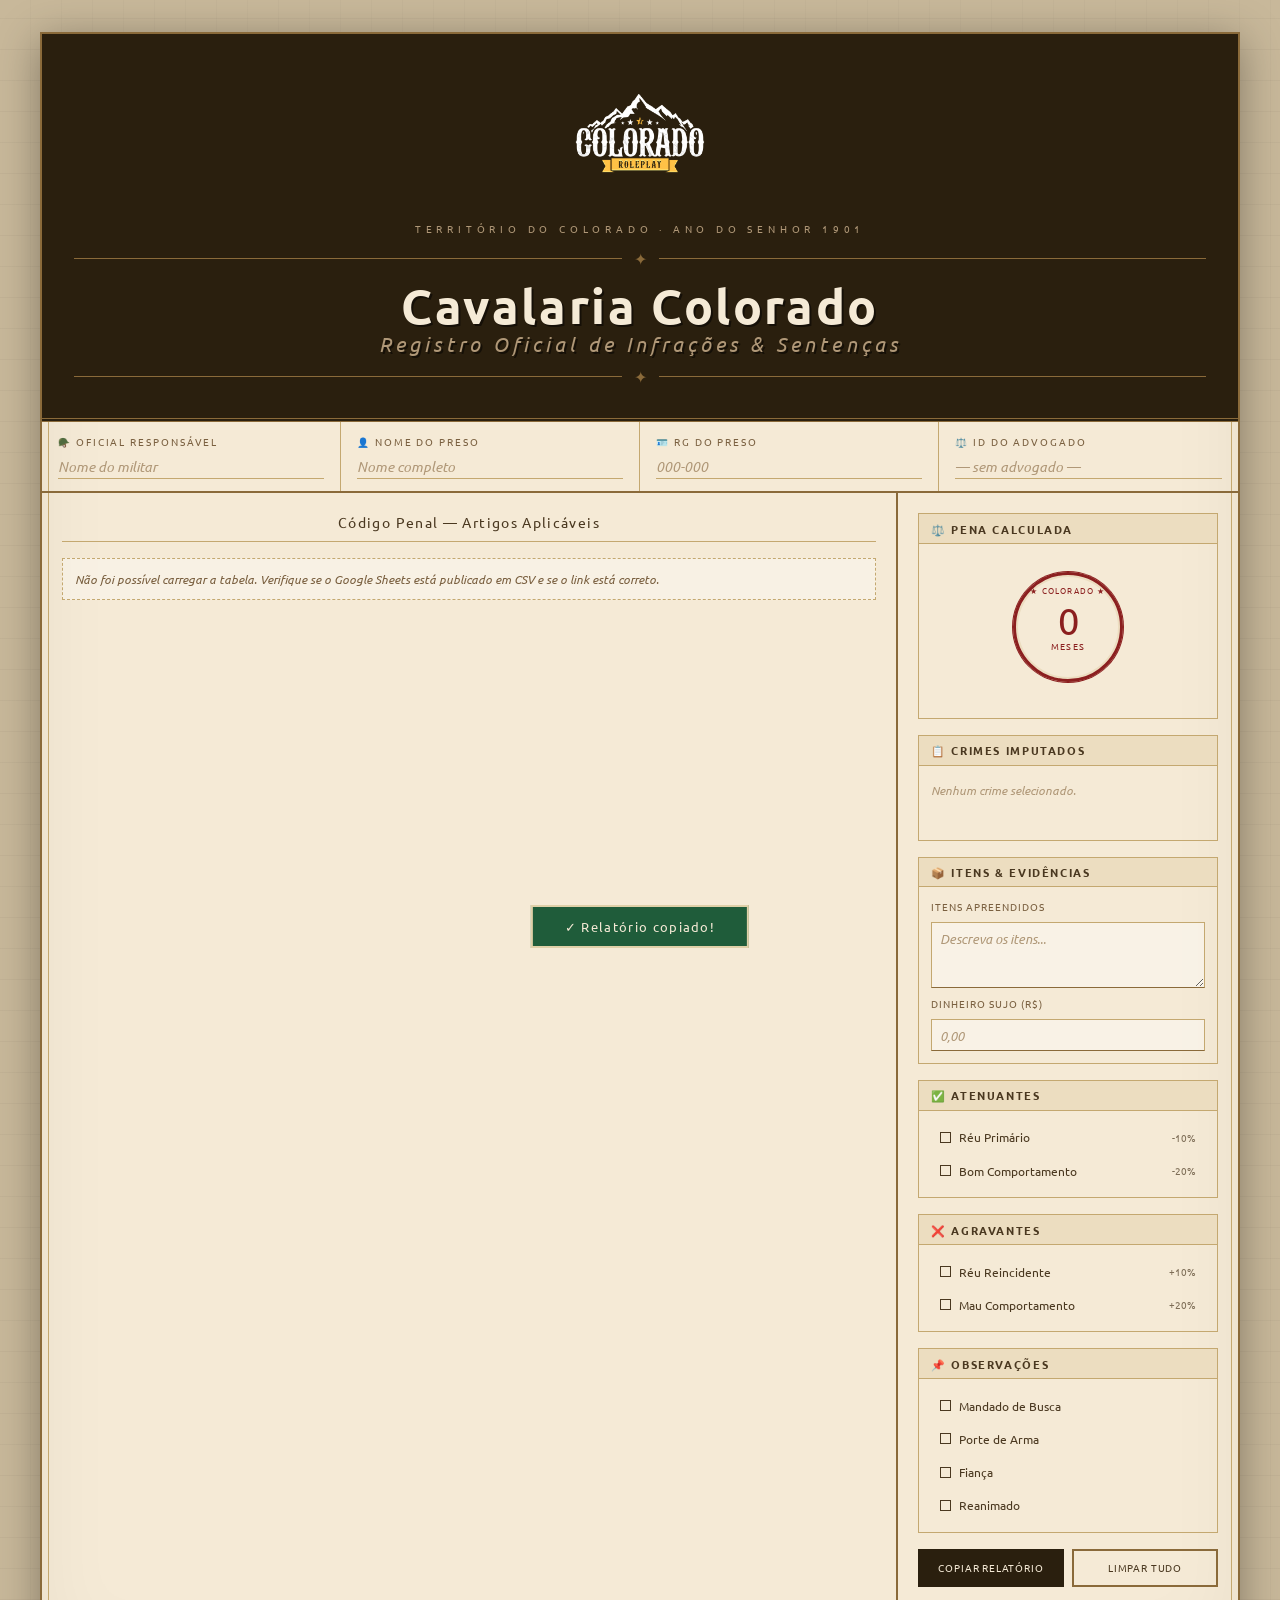
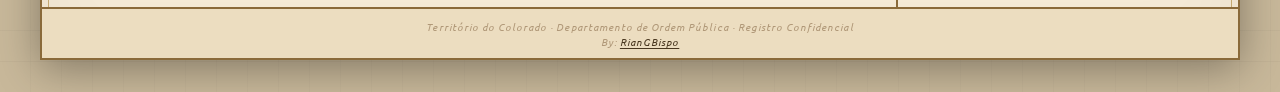
<file: index.html>
<!DOCTYPE html>
<html lang="pt-BR">

<head>
  <meta charset="UTF-8">
  <meta name="viewport" content="width=device-width, initial-scale=1.0">
  <title>Colorado Roleplay — Registro Judicial</title>
  <link rel="icon" type="image/png" href="LogoColorado.png">
  <link href="https://fonts.googleapis.com/css2?family=Ubuntu:wght@300;400;500;700&display=swap" rel="stylesheet">
  <link rel="stylesheet" href="index.css">
</head>

<body>
  <div class="page">

    <div class="masthead">
      <img src="LogoColorado.png" alt="Logo Colorado Roleplay" class="masthead-logo">
      <div class="masthead-top">Território do Colorado · Ano do Senhor 1901</div>
      <div class="masthead-rule">✦</div>
      <h1>Cavalaria Colorado
        <em>Registro Oficial de Infrações &amp; Sentenças</em>
      </h1>
      <div class="masthead-rule">✦</div>
    </div>

    <div class="fields-bar">
      <div class="field-cell">
        <label>🪖 Oficial Responsável</label>
        <input type="text" id="f-official" placeholder="Nome do militar">
      </div>
      <div class="field-cell">
        <label>👤 Nome do Preso</label>
        <input type="text" id="f-prisoner" placeholder="Nome completo">
      </div>
      <div class="field-cell">
        <label>🪪 RG do Preso</label>
        <input type="text" id="f-rg" placeholder="000-000">
      </div>
      <div class="field-cell">
        <label>⚖️ ID do Advogado</label>
        <input type="text" id="f-lawyer" placeholder="— sem advogado —">
      </div>
    </div>

    <div class="body-layout">

      <div class="crimes-col">
        <div class="col-title">Código Penal — Artigos Aplicáveis</div>
        <div id="crimes-dynamic-root">
          <div class="loading-crimes-msg">Carregando crimes da tabela...</div>
        </div>

      </div>

      <!-- Sidebar -->
      <div class="sidebar-col">

        <div class="side-block">
          <div class="side-block-title">⚖️ Pena Calculada</div>
          <div class="side-block-body">
            <div class="sentence-stamp">
              <div class="stamp-ring">
                <div class="stamp-number" id="sentence-total">0</div>
                <div class="stamp-unit">meses</div>
              </div>
            </div>
            <div class="sentence-breakdown" id="sentence-breakdown"></div>
          </div>
        </div>

        <div class="side-block">
          <div class="side-block-title">📋 Crimes Imputados</div>
          <div class="side-block-body">
            <div id="selected-list"><span class="no-crimes-msg">Nenhum crime selecionado.</span></div>
          </div>
        </div>

        <div class="side-block">
          <div class="side-block-title">📦 Itens &amp; Evidências</div>
          <div class="side-block-body items-group">
            <label>Itens Apreendidos</label>
            <textarea id="items-field" rows="3" placeholder="Descreva os itens..."></textarea>
            <label>Dinheiro Sujo (R$)</label>
            <input type="text" id="money-field" placeholder="0,00">
          </div>
        </div>

        <div class="side-block">
          <div class="side-block-title">✅ Atenuantes</div>
          <div class="side-block-body mod-list">
            <div class="mod-item" data-type="mit" data-value="-10" data-label="Réu primário: Redução de 10%"
              onclick="tm(this)">
              <div class="mod-dot"></div> Réu Primário <span class="mod-pct">-10%</span>
            </div>
            <div class="mod-item" data-type="mit" data-value="-20" data-label="Bom comportamento: Redução de 20%"
              onclick="tm(this)">
              <div class="mod-dot"></div> Bom Comportamento <span class="mod-pct">-20%</span>
            </div>
          </div>
        </div>

        <div class="side-block">
          <div class="side-block-title">❌ Agravantes</div>
          <div class="side-block-body mod-list">
            <div class="mod-item" data-type="agr" data-value="+10" data-label="Réu reincidente: Aumento de 10%"
              onclick="tm(this)">
              <div class="mod-dot"></div> Réu Reincidente <span class="mod-pct">+10%</span>
            </div>
            <div class="mod-item" data-type="agr" data-value="+20" data-label="Mau comportamento: Aumento de 20%"
              onclick="tm(this)">
              <div class="mod-dot"></div> Mau Comportamento <span class="mod-pct">+20%</span>
            </div>
          </div>
        </div>

        <div class="side-block">
          <div class="side-block-title">📌 Observações</div>
          <div class="side-block-body mod-list">
            <div class="mod-item" data-type="obs" data-label="Mandado de Busca" onclick="tm(this)">
              <div class="mod-dot"></div> Mandado de Busca
            </div>
            <div class="mod-item" data-type="obs" data-label="🔫 Possui porte de arma" onclick="tm(this)">
              <div class="mod-dot"></div> Porte de Arma
            </div>
            <div class="mod-item" data-type="obs" data-label="Fiança aplicada" onclick="tm(this)">
              <div class="mod-dot"></div> Fiança
            </div>
            <div class="mod-item" data-type="obs" data-label="Preso reanimado em campo" onclick="tm(this)">
              <div class="mod-dot"></div> Reanimado
            </div>
          </div>
        </div>

        <div class="btn-row">
          <button class="btn btn-copy" onclick="copyReport()">Copiar Relatório</button>
          <button class="btn btn-clear" onclick="clearAll()">Limpar Tudo</button>
        </div>

      </div>
    </div>

    <div class="page-footer">
      Território do Colorado · Departamento de Ordem Pública · Registro Confidencial<br>
      By: <a href="https://github.com/RianGBispo" target="_blank" rel="noopener noreferrer">RianGBispo</a>
    </div>
  </div>

  <div class="toast" id="toast">✓ Relatório copiado!</div>

  <script src="index.js"></script>
</body>

</html>
</file>
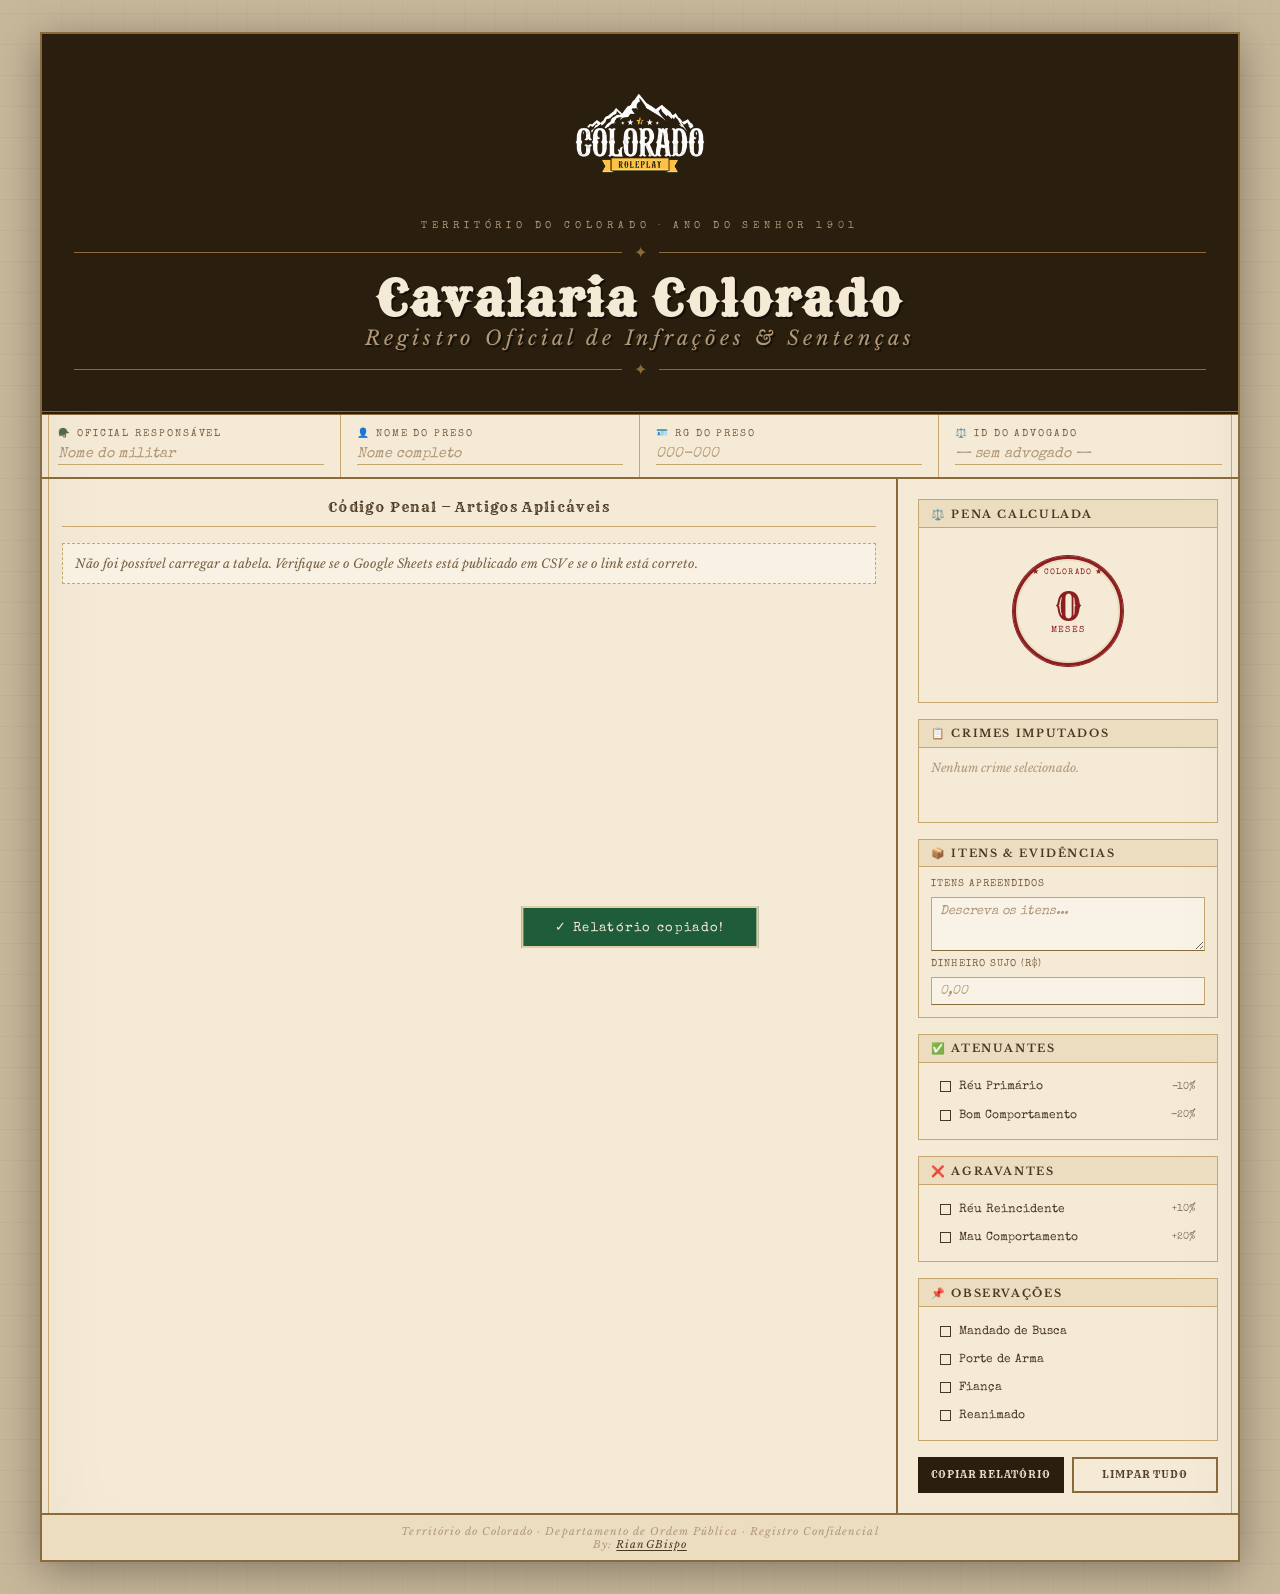
<file: colorado-cavalaria.html>
<!DOCTYPE html>
<html lang="pt-BR">

<head>
  <meta charset="UTF-8">
  <meta name="viewport" content="width=device-width, initial-scale=1.0">
  <title>Colorado Roleplay — Registro Judicial</title>
  <link rel="icon" type="image/png" href="LogoColorado.png">
  <link
    href="https://fonts.googleapis.com/css2?family=Libre+Baskerville:ital,wght@0,400;0,700;1,400&family=Rye&family=Special+Elite&display=swap"
    rel="stylesheet">
  <link rel="stylesheet" href="colorado-cavalaria.css">
</head>

<body>
  <div class="page">

    <div class="masthead">
      <img src="LogoColorado.png" alt="Logo Colorado Roleplay" class="masthead-logo">
      <div class="masthead-top">Território do Colorado · Ano do Senhor 1901</div>
      <div class="masthead-rule">✦</div>
      <h1>Cavalaria Colorado
        <em>Registro Oficial de Infrações &amp; Sentenças</em>
      </h1>
      <div class="masthead-rule">✦</div>
    </div>

    <div class="fields-bar">
      <div class="field-cell">
        <label>🪖 Oficial Responsável</label>
        <input type="text" id="f-official" placeholder="Nome do militar">
      </div>
      <div class="field-cell">
        <label>👤 Nome do Preso</label>
        <input type="text" id="f-prisoner" placeholder="Nome completo">
      </div>
      <div class="field-cell">
        <label>🪪 RG do Preso</label>
        <input type="text" id="f-rg" placeholder="000-000">
      </div>
      <div class="field-cell">
        <label>⚖️ ID do Advogado</label>
        <input type="text" id="f-lawyer" placeholder="— sem advogado —">
      </div>
    </div>

    <div class="body-layout">

      <div class="crimes-col">
        <div class="col-title">Código Penal — Artigos Aplicáveis</div>
        <div id="crimes-dynamic-root">
          <div class="loading-crimes-msg">Carregando crimes da tabela...</div>
        </div>

      </div>

      <!-- Sidebar -->
      <div class="sidebar-col">

        <div class="side-block">
          <div class="side-block-title">⚖️ Pena Calculada</div>
          <div class="side-block-body">
            <div class="sentence-stamp">
              <div class="stamp-ring">
                <div class="stamp-number" id="sentence-total">0</div>
                <div class="stamp-unit">meses</div>
              </div>
            </div>
            <div class="sentence-breakdown" id="sentence-breakdown"></div>
          </div>
        </div>

        <div class="side-block">
          <div class="side-block-title">📋 Crimes Imputados</div>
          <div class="side-block-body">
            <div id="selected-list"><span class="no-crimes-msg">Nenhum crime selecionado.</span></div>
          </div>
        </div>

        <div class="side-block">
          <div class="side-block-title">📦 Itens &amp; Evidências</div>
          <div class="side-block-body items-group">
            <label>Itens Apreendidos</label>
            <textarea id="items-field" rows="3" placeholder="Descreva os itens..."></textarea>
            <label>Dinheiro Sujo (R$)</label>
            <input type="text" id="money-field" placeholder="0,00">
          </div>
        </div>

        <div class="side-block">
          <div class="side-block-title">✅ Atenuantes</div>
          <div class="side-block-body mod-list">
            <div class="mod-item" data-type="mit" data-value="-10" data-label="Réu primário: Redução de 10%"
              onclick="tm(this)">
              <div class="mod-dot"></div> Réu Primário <span class="mod-pct">-10%</span>
            </div>
            <div class="mod-item" data-type="mit" data-value="-20" data-label="Bom comportamento: Redução de 20%"
              onclick="tm(this)">
              <div class="mod-dot"></div> Bom Comportamento <span class="mod-pct">-20%</span>
            </div>
          </div>
        </div>

        <div class="side-block">
          <div class="side-block-title">❌ Agravantes</div>
          <div class="side-block-body mod-list">
            <div class="mod-item" data-type="agr" data-value="+10" data-label="Réu reincidente: Aumento de 10%"
              onclick="tm(this)">
              <div class="mod-dot"></div> Réu Reincidente <span class="mod-pct">+10%</span>
            </div>
            <div class="mod-item" data-type="agr" data-value="+20" data-label="Mau comportamento: Aumento de 20%"
              onclick="tm(this)">
              <div class="mod-dot"></div> Mau Comportamento <span class="mod-pct">+20%</span>
            </div>
          </div>
        </div>

        <div class="side-block">
          <div class="side-block-title">📌 Observações</div>
          <div class="side-block-body mod-list">
            <div class="mod-item" data-type="obs" data-label="Mandado de Busca" onclick="tm(this)">
              <div class="mod-dot"></div> Mandado de Busca
            </div>
            <div class="mod-item" data-type="obs" data-label="🔫 Possui porte de arma" onclick="tm(this)">
              <div class="mod-dot"></div> Porte de Arma
            </div>
            <div class="mod-item" data-type="obs" data-label="Fiança aplicada" onclick="tm(this)">
              <div class="mod-dot"></div> Fiança
            </div>
            <div class="mod-item" data-type="obs" data-label="Preso reanimado em campo" onclick="tm(this)">
              <div class="mod-dot"></div> Reanimado
            </div>
          </div>
        </div>

        <div class="btn-row">
          <button class="btn btn-copy" onclick="copyReport()">Copiar Relatório</button>
          <button class="btn btn-clear" onclick="clearAll()">Limpar Tudo</button>
        </div>

      </div>
    </div>

    <div class="page-footer">
      Território do Colorado · Departamento de Ordem Pública · Registro Confidencial<br>
      By: <a href="https://github.com/RianGBispo" target="_blank" rel="noopener noreferrer">RianGBispo</a>
    </div>
  </div>

  <div class="toast" id="toast">✓ Relatório copiado!</div>

  <script src="colorado-cavalaria.js"></script>
</body>

</html>
</file>
<file: index.css>
:root {
  --paper: #f5ead6;
  --paper-dark: #ecddc0;
  --paper-darker: #dfd0a8;
  --ink: #2a1f0e;
  --ink-mid: #4a3820;
  --ink-light: #7a6040;
  --ink-faint: #b09878;
  --red-seal: #8b1f1f;
  --green-stamp: #1f5c3a;
  --border-main: #8a6a3a;
  --border-light: #c4a870;
}

* { margin: 0; padding: 0; box-sizing: border-box; }

*, *::before, *::after {
  font-family: 'Ubuntu', sans-serif !important;
}

body {
  font-family: 'Special Elite', cursive;
  background: #c8b89a;
  background-image:
    repeating-linear-gradient(0deg, transparent, transparent 30px, rgba(0,0,0,0.03) 30px, rgba(0,0,0,0.03) 31px),
    repeating-linear-gradient(90deg, transparent, transparent 30px, rgba(0,0,0,0.02) 30px, rgba(0,0,0,0.02) 31px);
  min-height: 100vh;
  padding: 2rem 1rem;
  color: var(--ink);
}

.page {
  max-width: 1200px;
  margin: 0 auto;
  background: var(--paper);
  box-shadow: 0 8px 40px rgba(0,0,0,0.35), inset 0 0 80px rgba(0,0,0,0.05);
  border: 2px solid var(--border-main);
  position: relative;
  opacity: 0;
  animation: pageIn 0.6s ease forwards;
}

@keyframes pageIn {
  from { opacity: 0; transform: translateY(16px); }
  to { opacity: 1; transform: translateY(0); }
}

.page::before {
  content: '';
  position: absolute;
  inset: 6px;
  border: 1px solid var(--border-light);
  pointer-events: none;
  z-index: 0;
}

/* Masthead */
.masthead {
  background: var(--ink);
  color: var(--paper);
  text-align: center;
  padding: 1.5rem 2rem 1.2rem;
  border-bottom: 4px double var(--border-main);
  position: relative;
  z-index: 1;
}

.masthead-logo {
  width: min(150px, 70vw);
  height: auto;
  display: block;
  margin: 0 auto 0.8rem;
}

.masthead-top {
  font-size: 0.6rem;
  letter-spacing: 0.5em;
  text-transform: uppercase;
  color: var(--ink-faint);
  margin-bottom: 0.5rem;
}

.masthead h1 {
  font-family: 'Rye', cursive;
  font-size: clamp(1.8rem, 4vw, 3rem);
  line-height: 1;
  color: var(--paper);
  text-shadow: 2px 2px 0 rgba(0,0,0,0.5);
  letter-spacing: 0.05em;
}

.masthead h1 em {
  display: block;
  font-family: 'Libre Baskerville', serif;
  font-style: italic;
  font-size: 0.42em;
  letter-spacing: 0.2em;
  color: var(--ink-faint);
  margin-top: 0.3rem;
  font-weight: 400;
}

.masthead-rule {
  display: flex;
  align-items: center;
  gap: 0.75rem;
  margin: 0.75rem 0;
  color: var(--border-main);
}

.masthead-rule::before, .masthead-rule::after {
  content: ''; flex: 1;
  height: 1px; background: var(--border-main);
}

/* Fields */
.fields-bar {
  display: grid;
  grid-template-columns: repeat(4, 1fr);
  border-bottom: 2px solid var(--border-main);
  position: relative; z-index: 1;
}

.field-cell {
  padding: 0.75rem 1rem;
  border-right: 1px solid var(--border-light);
}
.field-cell:last-child { border-right: none; }

.field-cell label {
  display: block;
  font-size: 0.6rem;
  letter-spacing: 0.2em;
  text-transform: uppercase;
  color: var(--ink-light);
  margin-bottom: 0.3rem;
}

.field-cell input {
  width: 100%;
  background: transparent;
  border: none;
  border-bottom: 1px solid var(--border-light);
  font-family: 'Special Elite', cursive;
  font-size: 0.9rem;
  color: var(--ink);
  padding: 0.2rem 0;
  outline: none;
}

.field-cell input::placeholder { color: var(--ink-faint); font-style: italic; }

/* Body */
.body-layout {
  display: grid;
  grid-template-columns: 1fr 340px;
  position: relative; z-index: 1;
}

.crimes-col {
  border-right: 2px solid var(--border-main);
  padding: 1.25rem;
}

.col-title {
  font-family: 'Rye', cursive;
  font-size: 0.85rem;
  letter-spacing: 0.1em;
  color: var(--ink-mid);
  text-align: center;
  padding-bottom: 0.6rem;
  border-bottom: 1px solid var(--border-light);
  margin-bottom: 1rem;
}

.loading-crimes-msg {
  font-family: 'Libre Baskerville', serif;
  font-style: italic;
  font-size: 0.78rem;
  color: var(--ink-light);
  padding: 0.75rem;
  border: 1px dashed var(--border-light);
  background: rgba(255, 255, 255, 0.35);
}

.chapter { margin-bottom: 1rem; border: 1px solid var(--border-light); }

.chapter-header {
  background: var(--paper-dark);
  padding: 0.5rem 0.75rem;
  font-family: 'Libre Baskerville', serif;
  font-weight: 700;
  font-size: 0.72rem;
  letter-spacing: 0.1em;
  text-transform: uppercase;
  color: var(--ink-mid);
  cursor: pointer;
  display: flex;
  align-items: center;
  gap: 0.5rem;
  border-bottom: 1px solid var(--border-light);
  user-select: none;
}

.chapter-header:hover { background: var(--paper-darker); }

.ch-num {
  background: var(--ink);
  color: var(--paper);
  font-family: 'Special Elite', cursive;
  font-size: 0.6rem;
  padding: 0.1rem 0.4rem;
  flex-shrink: 0;
}

.ch-arrow {
  margin-left: auto;
  font-size: 0.7rem;
  color: var(--ink-light);
  transition: transform 0.25s;
}

.chapter.collapsed .ch-arrow { transform: rotate(-90deg); }

.chapter-body {
  display: grid;
  grid-template-columns: repeat(auto-fill, minmax(210px, 1fr));
  overflow: hidden;
  max-height: 2000px;
  transition: max-height 0.35s ease;
}

.chapter.collapsed .chapter-body { max-height: 0; }

.crime-item {
  display: flex;
  align-items: flex-start;
  gap: 0.5rem;
  padding: 0.45rem 0.75rem;
  cursor: pointer;
  border-bottom: 1px dashed var(--border-light);
  border-right: 1px dashed var(--border-light);
  transition: background 0.12s;
}

.crime-item:hover { background: var(--paper-dark); }
.crime-item.selected { background: rgba(139, 31, 31, 0.06); }

.crime-box {
  width: 13px; height: 13px;
  border: 1.5px solid var(--border-main);
  flex-shrink: 0;
  margin-top: 2px;
  display: flex;
  align-items: center;
  justify-content: center;
  font-size: 10px;
  color: var(--red-seal);
  font-weight: bold;
}

.crime-text {
  font-family: 'Special Elite', cursive;
  font-size: 0.72rem;
  color: var(--ink);
  line-height: 1.3;
}

.crime-art {
  font-family: 'Libre Baskerville', serif;
  font-style: italic;
  font-size: 0.62rem;
  color: var(--ink-light);
}

/* Sidebar */
.sidebar-col {
  padding: 1.25rem;
  display: flex;
  flex-direction: column;
  gap: 1rem;
}

.side-block { border: 1px solid var(--border-light); }

.side-block-title {
  background: var(--paper-dark);
  padding: 0.4rem 0.75rem;
  font-family: 'Libre Baskerville', serif;
  font-weight: 700;
  font-size: 0.68rem;
  letter-spacing: 0.15em;
  text-transform: uppercase;
  color: var(--ink-mid);
  border-bottom: 1px solid var(--border-light);
}

.side-block-body { padding: 0.75rem; }

/* Sentence stamp */
.sentence-stamp { text-align: center; padding: 1rem 0.5rem; }

.stamp-ring {
  border: 3px solid var(--red-seal);
  border-radius: 50%;
  width: 110px;
  height: 110px;
  display: flex;
  flex-direction: column;
  align-items: center;
  justify-content: center;
  margin: 0 auto;
  box-shadow: inset 0 0 0 2px var(--paper-dark), 0 0 0 1px var(--red-seal);
  position: relative;
}

.stamp-ring::before {
  content: '★ COLORADO ★';
  position: absolute;
  top: 8px;
  font-family: 'Special Elite', cursive;
  font-size: 0.5rem;
  letter-spacing: 0.15em;
  color: var(--red-seal);
}

.stamp-number {
  font-family: 'Rye', cursive;
  font-size: 2.4rem;
  color: var(--red-seal);
  line-height: 1;
  transition: all 0.25s;
}

.stamp-unit {
  font-family: 'Special Elite', cursive;
  font-size: 0.58rem;
  letter-spacing: 0.15em;
  color: var(--red-seal);
  text-transform: uppercase;
}

.sentence-breakdown {
  margin-top: 0.5rem;
  font-family: 'Libre Baskerville', serif;
  font-style: italic;
  font-size: 0.68rem;
  color: var(--ink-light);
  text-align: center;
}

#selected-list { min-height: 50px; }

.no-crimes-msg {
  font-family: 'Libre Baskerville', serif;
  font-style: italic;
  font-size: 0.75rem;
  color: var(--ink-faint);
}

.sel-crime {
  display: flex;
  align-items: flex-start;
  gap: 0.4rem;
  font-family: 'Special Elite', cursive;
  font-size: 0.7rem;
  color: var(--ink-mid);
  padding: 0.25rem 0;
  border-bottom: 1px dotted var(--border-light);
  line-height: 1.3;
}

.sel-crime::before { content: '•'; color: var(--red-seal); flex-shrink: 0; }

.items-group { display: flex; flex-direction: column; gap: 0.5rem; }

.items-group label {
  font-family: 'Special Elite', cursive;
  font-size: 0.62rem;
  letter-spacing: 0.1em;
  color: var(--ink-light);
  text-transform: uppercase;
}

.items-group textarea, .items-group input {
  background: rgba(255,255,255,0.4);
  border: 1px solid var(--border-light);
  border-bottom-color: var(--border-main);
  font-family: 'Special Elite', cursive;
  font-size: 0.8rem;
  color: var(--ink);
  padding: 0.4rem 0.5rem;
  outline: none;
  resize: vertical;
  transition: border-color 0.15s;
}

.items-group textarea:focus, .items-group input:focus {
  border-color: var(--border-main);
  background: rgba(255,255,255,0.6);
}

.items-group textarea::placeholder, .items-group input::placeholder {
  color: var(--ink-faint); font-style: italic;
}

.mod-list { display: flex; flex-direction: column; gap: 0.25rem; }

.mod-item {
  display: flex;
  align-items: center;
  gap: 0.5rem;
  padding: 0.35rem 0.5rem;
  cursor: pointer;
  border: 1px solid transparent;
  font-family: 'Special Elite', cursive;
  font-size: 0.73rem;
  color: var(--ink-mid);
  transition: all 0.12s;
}

.mod-item:hover { background: var(--paper-dark); border-color: var(--border-light); }
.mod-item.on-green { background: rgba(31,92,58,0.08); border-color: rgba(31,92,58,0.3); color: var(--green-stamp); }
.mod-item.on-red { background: rgba(139,31,31,0.08); border-color: rgba(139,31,31,0.3); color: var(--red-seal); }
.mod-item.on-gold { background: rgba(138,106,58,0.1); border-color: var(--border-light); color: var(--ink-mid); }

.mod-dot {
  width: 11px; height: 11px;
  border: 1.5px solid currentColor;
  flex-shrink: 0;
  display: flex; align-items: center; justify-content: center;
  font-size: 9px; font-weight: bold;
}

.mod-item.on-green .mod-dot::after,
.mod-item.on-red .mod-dot::after,
.mod-item.on-gold .mod-dot::after { content: '✓'; }

.mod-pct { margin-left: auto; font-size: 0.65rem; opacity: 0.7; }

.btn-row { display: grid; grid-template-columns: 1fr 1fr; gap: 0.5rem; }

.btn {
  padding: 0.6rem 0.5rem;
  font-family: 'Rye', cursive;
  font-size: 0.65rem;
  letter-spacing: 0.08em;
  cursor: pointer;
  border: 2px solid;
  transition: all 0.15s;
  text-transform: uppercase;
}

.btn-copy { background: var(--ink); border-color: var(--ink); color: var(--paper); }
.btn-copy:hover { background: var(--ink-mid); }
.btn-clear { background: transparent; border-color: var(--border-main); color: var(--ink-mid); }
.btn-clear:hover { border-color: var(--red-seal); color: var(--red-seal); }

.page-footer {
  background: var(--paper-dark);
  border-top: 2px solid var(--border-main);
  text-align: center;
  padding: 0.6rem;
  font-family: 'Libre Baskerville', serif;
  font-style: italic;
  font-size: 0.65rem;
  color: var(--ink-faint);
  letter-spacing: 0.1em;
  position: relative; z-index: 1;
}

.page-footer a {
  color: var(--ink-mid);
  text-decoration: underline;
  text-underline-offset: 2px;
}

.page-footer a:visited {
  color: var(--ink-mid);
}

.page-footer a:hover {
  color: var(--red-seal);
}

.toast {
  position: fixed;
  bottom: 2rem;
  left: 50%;
  transform: translateX(-50%) translateY(80px);
  background: var(--green-stamp);
  color: var(--paper);
  padding: 0.7rem 2rem;
  font-family: 'Special Elite', cursive;
  font-size: 0.82rem;
  letter-spacing: 0.1em;
  border: 2px solid var(--paper-darker);
  transition: transform 0.3s ease;
  z-index: 9999;
}

.toast.show { transform: translateX(-50%) translateY(0); }

@media (max-width: 860px) {
  .body-layout { grid-template-columns: 1fr; }
  .crimes-col { border-right: none; border-bottom: 2px solid var(--border-main); }
  .fields-bar { grid-template-columns: 1fr 1fr; }
}

@media (max-width: 500px) {
  .fields-bar { grid-template-columns: 1fr; }
  .masthead h1 { font-size: 1.6rem; }
}
</file>
<file: colorado-cavalaria.css>
:root {
  --paper: #f5ead6;
  --paper-dark: #ecddc0;
  --paper-darker: #dfd0a8;
  --ink: #2a1f0e;
  --ink-mid: #4a3820;
  --ink-light: #7a6040;
  --ink-faint: #b09878;
  --red-seal: #8b1f1f;
  --green-stamp: #1f5c3a;
  --border-main: #8a6a3a;
  --border-light: #c4a870;
}

* { margin: 0; padding: 0; box-sizing: border-box; }

body {
  font-family: 'Special Elite', cursive;
  background: #c8b89a;
  background-image:
    repeating-linear-gradient(0deg, transparent, transparent 30px, rgba(0,0,0,0.03) 30px, rgba(0,0,0,0.03) 31px),
    repeating-linear-gradient(90deg, transparent, transparent 30px, rgba(0,0,0,0.02) 30px, rgba(0,0,0,0.02) 31px);
  min-height: 100vh;
  padding: 2rem 1rem;
  color: var(--ink);
}

.page {
  max-width: 1200px;
  margin: 0 auto;
  background: var(--paper);
  box-shadow: 0 8px 40px rgba(0,0,0,0.35), inset 0 0 80px rgba(0,0,0,0.05);
  border: 2px solid var(--border-main);
  position: relative;
  opacity: 0;
  animation: pageIn 0.6s ease forwards;
}

@keyframes pageIn {
  from { opacity: 0; transform: translateY(16px); }
  to { opacity: 1; transform: translateY(0); }
}

.page::before {
  content: '';
  position: absolute;
  inset: 6px;
  border: 1px solid var(--border-light);
  pointer-events: none;
  z-index: 0;
}

/* Masthead */
.masthead {
  background: var(--ink);
  color: var(--paper);
  text-align: center;
  padding: 1.5rem 2rem 1.2rem;
  border-bottom: 4px double var(--border-main);
  position: relative;
  z-index: 1;
}

.masthead-logo {
  width: min(150px, 70vw);
  height: auto;
  display: block;
  margin: 0 auto 0.8rem;
}

.masthead-top {
  font-size: 0.6rem;
  letter-spacing: 0.5em;
  text-transform: uppercase;
  color: var(--ink-faint);
  margin-bottom: 0.5rem;
}

.masthead h1 {
  font-family: 'Rye', cursive;
  font-size: clamp(1.8rem, 4vw, 3rem);
  line-height: 1;
  color: var(--paper);
  text-shadow: 2px 2px 0 rgba(0,0,0,0.5);
  letter-spacing: 0.05em;
}

.masthead h1 em {
  display: block;
  font-family: 'Libre Baskerville', serif;
  font-style: italic;
  font-size: 0.42em;
  letter-spacing: 0.2em;
  color: var(--ink-faint);
  margin-top: 0.3rem;
  font-weight: 400;
}

.masthead-rule {
  display: flex;
  align-items: center;
  gap: 0.75rem;
  margin: 0.75rem 0;
  color: var(--border-main);
}

.masthead-rule::before, .masthead-rule::after {
  content: ''; flex: 1;
  height: 1px; background: var(--border-main);
}

/* Fields */
.fields-bar {
  display: grid;
  grid-template-columns: repeat(4, 1fr);
  border-bottom: 2px solid var(--border-main);
  position: relative; z-index: 1;
}

.field-cell {
  padding: 0.75rem 1rem;
  border-right: 1px solid var(--border-light);
}
.field-cell:last-child { border-right: none; }

.field-cell label {
  display: block;
  font-size: 0.6rem;
  letter-spacing: 0.2em;
  text-transform: uppercase;
  color: var(--ink-light);
  margin-bottom: 0.3rem;
}

.field-cell input {
  width: 100%;
  background: transparent;
  border: none;
  border-bottom: 1px solid var(--border-light);
  font-family: 'Special Elite', cursive;
  font-size: 0.9rem;
  color: var(--ink);
  padding: 0.2rem 0;
  outline: none;
}

.field-cell input::placeholder { color: var(--ink-faint); font-style: italic; }

/* Body */
.body-layout {
  display: grid;
  grid-template-columns: 1fr 340px;
  position: relative; z-index: 1;
}

.crimes-col {
  border-right: 2px solid var(--border-main);
  padding: 1.25rem;
}

.col-title {
  font-family: 'Rye', cursive;
  font-size: 0.85rem;
  letter-spacing: 0.1em;
  color: var(--ink-mid);
  text-align: center;
  padding-bottom: 0.6rem;
  border-bottom: 1px solid var(--border-light);
  margin-bottom: 1rem;
}

.loading-crimes-msg {
  font-family: 'Libre Baskerville', serif;
  font-style: italic;
  font-size: 0.78rem;
  color: var(--ink-light);
  padding: 0.75rem;
  border: 1px dashed var(--border-light);
  background: rgba(255, 255, 255, 0.35);
}

.chapter { margin-bottom: 1rem; border: 1px solid var(--border-light); }

.chapter-header {
  background: var(--paper-dark);
  padding: 0.5rem 0.75rem;
  font-family: 'Libre Baskerville', serif;
  font-weight: 700;
  font-size: 0.72rem;
  letter-spacing: 0.1em;
  text-transform: uppercase;
  color: var(--ink-mid);
  cursor: pointer;
  display: flex;
  align-items: center;
  gap: 0.5rem;
  border-bottom: 1px solid var(--border-light);
  user-select: none;
}

.chapter-header:hover { background: var(--paper-darker); }

.ch-num {
  background: var(--ink);
  color: var(--paper);
  font-family: 'Special Elite', cursive;
  font-size: 0.6rem;
  padding: 0.1rem 0.4rem;
  flex-shrink: 0;
}

.ch-arrow {
  margin-left: auto;
  font-size: 0.7rem;
  color: var(--ink-light);
  transition: transform 0.25s;
}

.chapter.collapsed .ch-arrow { transform: rotate(-90deg); }

.chapter-body {
  display: grid;
  grid-template-columns: repeat(auto-fill, minmax(210px, 1fr));
  overflow: hidden;
  max-height: 2000px;
  transition: max-height 0.35s ease;
}

.chapter.collapsed .chapter-body { max-height: 0; }

.crime-item {
  display: flex;
  align-items: flex-start;
  gap: 0.5rem;
  padding: 0.45rem 0.75rem;
  cursor: pointer;
  border-bottom: 1px dashed var(--border-light);
  border-right: 1px dashed var(--border-light);
  transition: background 0.12s;
}

.crime-item:hover { background: var(--paper-dark); }
.crime-item.selected { background: rgba(139, 31, 31, 0.06); }

.crime-box {
  width: 13px; height: 13px;
  border: 1.5px solid var(--border-main);
  flex-shrink: 0;
  margin-top: 2px;
  display: flex;
  align-items: center;
  justify-content: center;
  font-size: 10px;
  color: var(--red-seal);
  font-weight: bold;
}

.crime-text {
  font-family: 'Special Elite', cursive;
  font-size: 0.72rem;
  color: var(--ink);
  line-height: 1.3;
}

.crime-art {
  font-family: 'Libre Baskerville', serif;
  font-style: italic;
  font-size: 0.62rem;
  color: var(--ink-light);
}

/* Sidebar */
.sidebar-col {
  padding: 1.25rem;
  display: flex;
  flex-direction: column;
  gap: 1rem;
}

.side-block { border: 1px solid var(--border-light); }

.side-block-title {
  background: var(--paper-dark);
  padding: 0.4rem 0.75rem;
  font-family: 'Libre Baskerville', serif;
  font-weight: 700;
  font-size: 0.68rem;
  letter-spacing: 0.15em;
  text-transform: uppercase;
  color: var(--ink-mid);
  border-bottom: 1px solid var(--border-light);
}

.side-block-body { padding: 0.75rem; }

/* Sentence stamp */
.sentence-stamp { text-align: center; padding: 1rem 0.5rem; }

.stamp-ring {
  border: 3px solid var(--red-seal);
  border-radius: 50%;
  width: 110px;
  height: 110px;
  display: flex;
  flex-direction: column;
  align-items: center;
  justify-content: center;
  margin: 0 auto;
  box-shadow: inset 0 0 0 2px var(--paper-dark), 0 0 0 1px var(--red-seal);
  position: relative;
}

.stamp-ring::before {
  content: '★ COLORADO ★';
  position: absolute;
  top: 8px;
  font-family: 'Special Elite', cursive;
  font-size: 0.5rem;
  letter-spacing: 0.15em;
  color: var(--red-seal);
}

.stamp-number {
  font-family: 'Rye', cursive;
  font-size: 2.4rem;
  color: var(--red-seal);
  line-height: 1;
  transition: all 0.25s;
}

.stamp-unit {
  font-family: 'Special Elite', cursive;
  font-size: 0.58rem;
  letter-spacing: 0.15em;
  color: var(--red-seal);
  text-transform: uppercase;
}

.sentence-breakdown {
  margin-top: 0.5rem;
  font-family: 'Libre Baskerville', serif;
  font-style: italic;
  font-size: 0.68rem;
  color: var(--ink-light);
  text-align: center;
}

#selected-list { min-height: 50px; }

.no-crimes-msg {
  font-family: 'Libre Baskerville', serif;
  font-style: italic;
  font-size: 0.75rem;
  color: var(--ink-faint);
}

.sel-crime {
  display: flex;
  align-items: flex-start;
  gap: 0.4rem;
  font-family: 'Special Elite', cursive;
  font-size: 0.7rem;
  color: var(--ink-mid);
  padding: 0.25rem 0;
  border-bottom: 1px dotted var(--border-light);
  line-height: 1.3;
}

.sel-crime::before { content: '•'; color: var(--red-seal); flex-shrink: 0; }

.items-group { display: flex; flex-direction: column; gap: 0.5rem; }

.items-group label {
  font-family: 'Special Elite', cursive;
  font-size: 0.62rem;
  letter-spacing: 0.1em;
  color: var(--ink-light);
  text-transform: uppercase;
}

.items-group textarea, .items-group input {
  background: rgba(255,255,255,0.4);
  border: 1px solid var(--border-light);
  border-bottom-color: var(--border-main);
  font-family: 'Special Elite', cursive;
  font-size: 0.8rem;
  color: var(--ink);
  padding: 0.4rem 0.5rem;
  outline: none;
  resize: vertical;
  transition: border-color 0.15s;
}

.items-group textarea:focus, .items-group input:focus {
  border-color: var(--border-main);
  background: rgba(255,255,255,0.6);
}

.items-group textarea::placeholder, .items-group input::placeholder {
  color: var(--ink-faint); font-style: italic;
}

.mod-list { display: flex; flex-direction: column; gap: 0.25rem; }

.mod-item {
  display: flex;
  align-items: center;
  gap: 0.5rem;
  padding: 0.35rem 0.5rem;
  cursor: pointer;
  border: 1px solid transparent;
  font-family: 'Special Elite', cursive;
  font-size: 0.73rem;
  color: var(--ink-mid);
  transition: all 0.12s;
}

.mod-item:hover { background: var(--paper-dark); border-color: var(--border-light); }
.mod-item.on-green { background: rgba(31,92,58,0.08); border-color: rgba(31,92,58,0.3); color: var(--green-stamp); }
.mod-item.on-red { background: rgba(139,31,31,0.08); border-color: rgba(139,31,31,0.3); color: var(--red-seal); }
.mod-item.on-gold { background: rgba(138,106,58,0.1); border-color: var(--border-light); color: var(--ink-mid); }

.mod-dot {
  width: 11px; height: 11px;
  border: 1.5px solid currentColor;
  flex-shrink: 0;
  display: flex; align-items: center; justify-content: center;
  font-size: 9px; font-weight: bold;
}

.mod-item.on-green .mod-dot::after,
.mod-item.on-red .mod-dot::after,
.mod-item.on-gold .mod-dot::after { content: '✓'; }

.mod-pct { margin-left: auto; font-size: 0.65rem; opacity: 0.7; }

.btn-row { display: grid; grid-template-columns: 1fr 1fr; gap: 0.5rem; }

.btn {
  padding: 0.6rem 0.5rem;
  font-family: 'Rye', cursive;
  font-size: 0.65rem;
  letter-spacing: 0.08em;
  cursor: pointer;
  border: 2px solid;
  transition: all 0.15s;
  text-transform: uppercase;
}

.btn-copy { background: var(--ink); border-color: var(--ink); color: var(--paper); }
.btn-copy:hover { background: var(--ink-mid); }
.btn-clear { background: transparent; border-color: var(--border-main); color: var(--ink-mid); }
.btn-clear:hover { border-color: var(--red-seal); color: var(--red-seal); }

.page-footer {
  background: var(--paper-dark);
  border-top: 2px solid var(--border-main);
  text-align: center;
  padding: 0.6rem;
  font-family: 'Libre Baskerville', serif;
  font-style: italic;
  font-size: 0.65rem;
  color: var(--ink-faint);
  letter-spacing: 0.1em;
  position: relative; z-index: 1;
}

.page-footer a {
  color: var(--ink-mid);
  text-decoration: underline;
  text-underline-offset: 2px;
}

.page-footer a:visited {
  color: var(--ink-mid);
}

.page-footer a:hover {
  color: var(--red-seal);
}

.toast {
  position: fixed;
  bottom: 2rem;
  left: 50%;
  transform: translateX(-50%) translateY(80px);
  background: var(--green-stamp);
  color: var(--paper);
  padding: 0.7rem 2rem;
  font-family: 'Special Elite', cursive;
  font-size: 0.82rem;
  letter-spacing: 0.1em;
  border: 2px solid var(--paper-darker);
  transition: transform 0.3s ease;
  z-index: 9999;
}

.toast.show { transform: translateX(-50%) translateY(0); }

@media (max-width: 860px) {
  .body-layout { grid-template-columns: 1fr; }
  .crimes-col { border-right: none; border-bottom: 2px solid var(--border-main); }
  .fields-bar { grid-template-columns: 1fr 1fr; }
}

@media (max-width: 500px) {
  .fields-bar { grid-template-columns: 1fr; }
  .masthead h1 { font-size: 1.6rem; }
}
</file>
